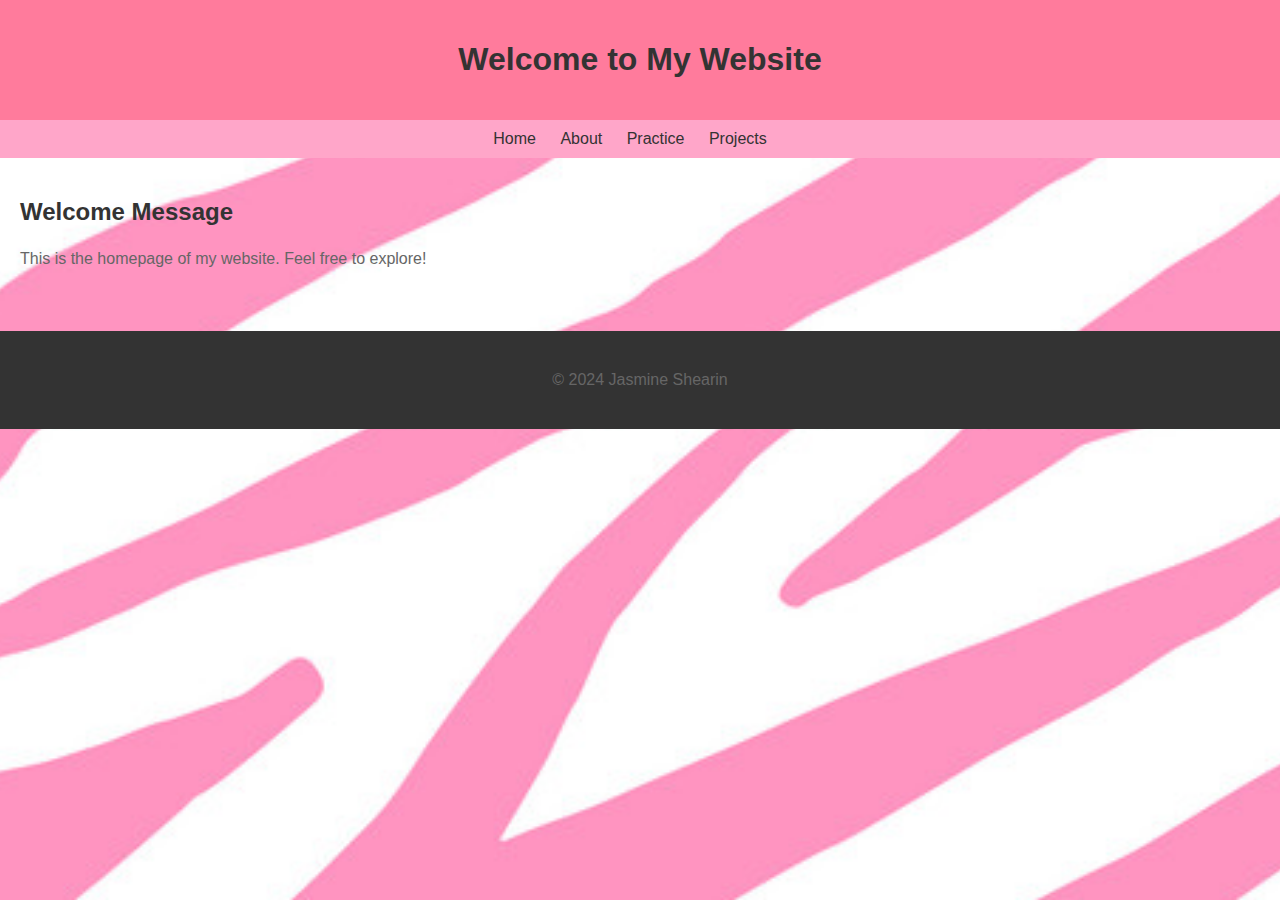
<file: Project1/index.html>
<!DOCTYPE html>
<html lang="en">
<head>
    <meta charset="UTF-8">
    <meta name="viewport" content="width=device-width, initial-scale=1.0">
    <title>Home</title>
    <link rel="stylesheet" href="styles.css">
    <style>
        /* Additional CSS for background image */
        body {
            background-image: url('background.jpg');
            background-size: 200%; /* Adjust the zoom level as needed */
            background-position: center;
            color: #fff; /* Set text color to white for better contrast */
        }
    </style>
</head>
<body>
    <header>
        <h1>Welcome to My Website</h1>
    </header>
    <nav>
        <ul>
            <li><a href="index.html">Home</a></li>
            <li><a href="about.html">About</a></li>
            <li><a href="practice.html">Practice</a></li>
            <li><a href="projects.html">Projects</a></li>
        </ul>
    </nav>
    <main>
        <section>
            <h2>Welcome Message</h2>
            <p>This is the homepage of my website. Feel free to explore!</p>
        </section>
    </main>
    <footer>
        <p>&copy; 2024 Jasmine Shearin</p>
    </footer>
</body>
</html>
</file>
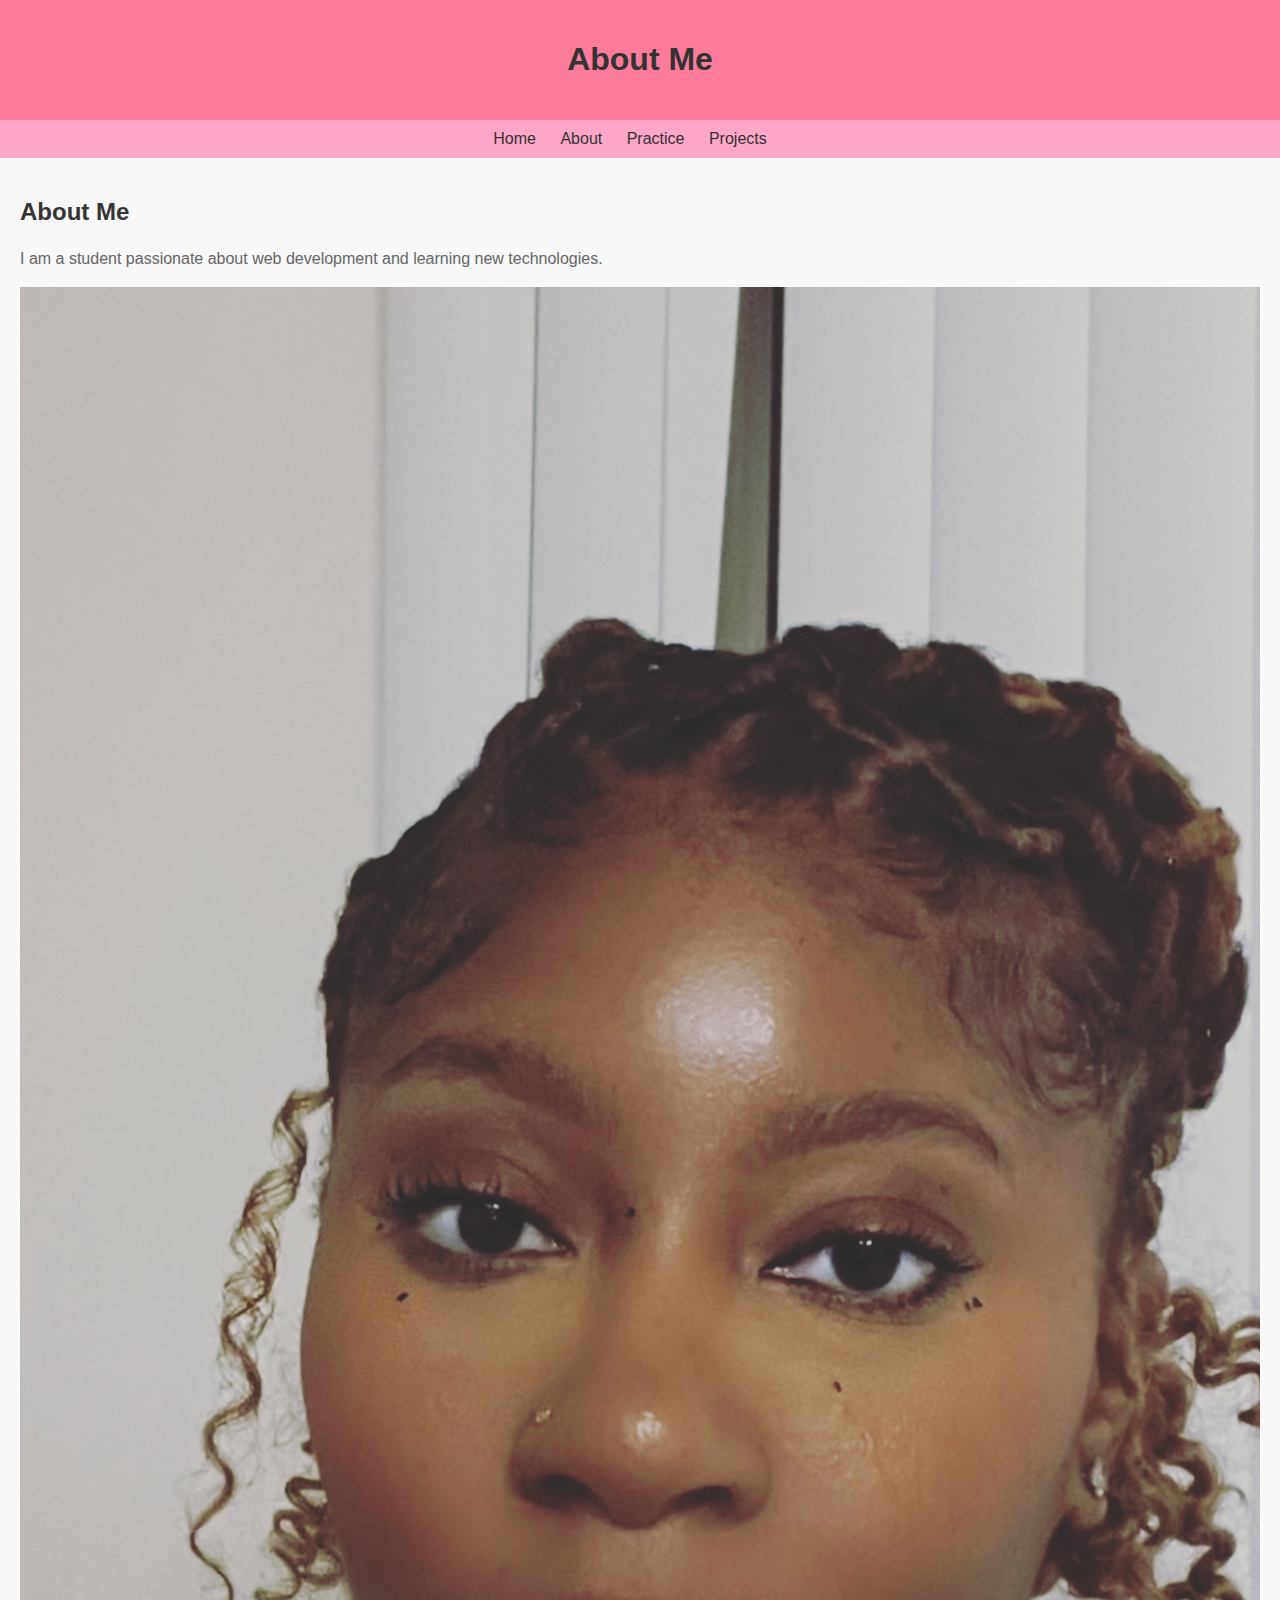
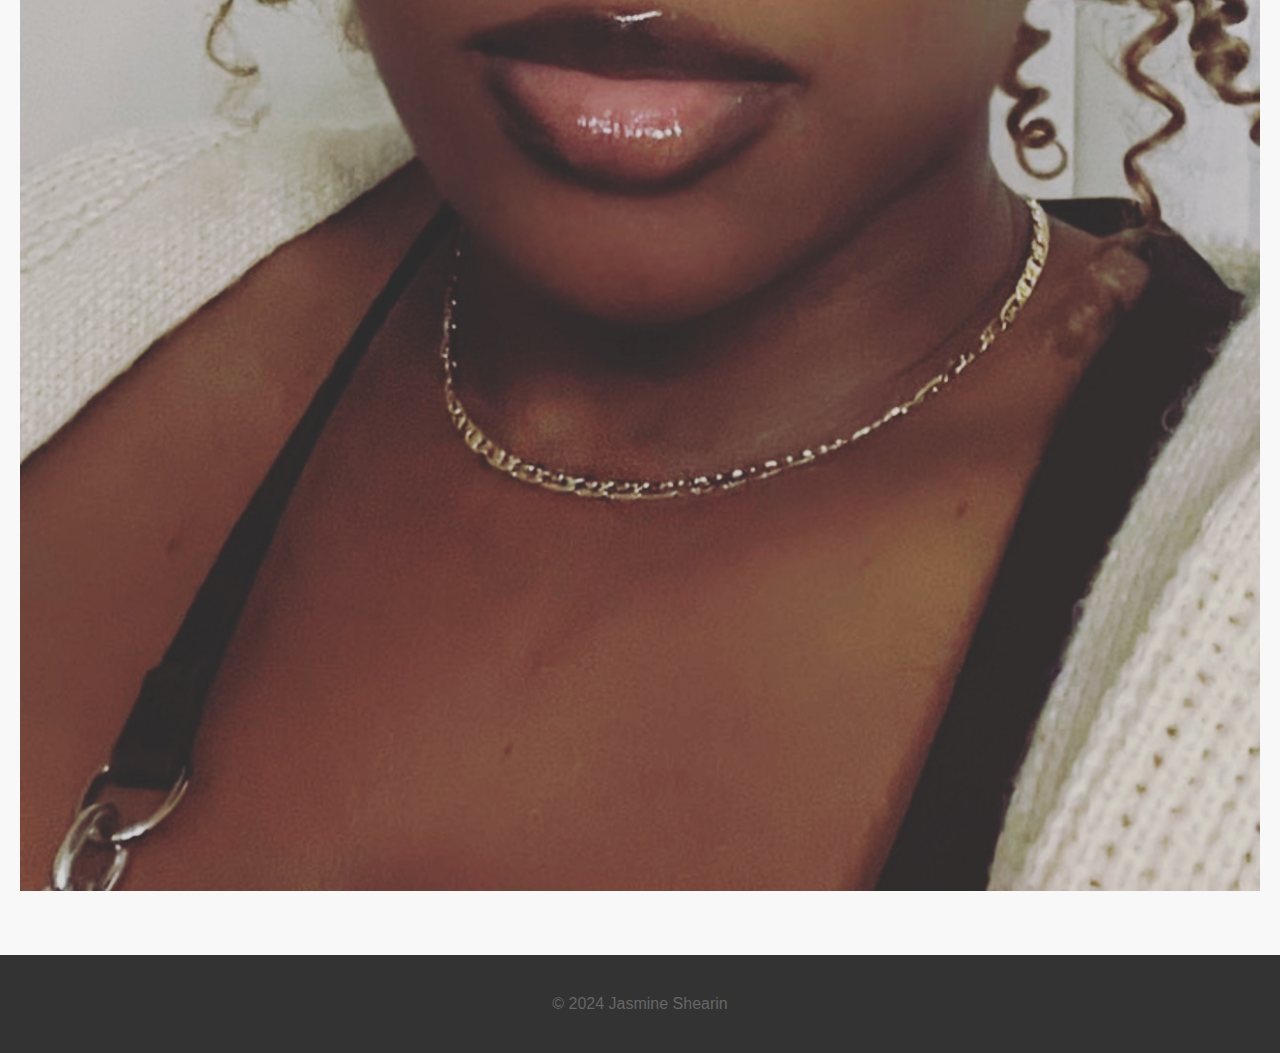
<file: Project1/about.html>
<!DOCTYPE html>
<html lang="en">
<head>
    <meta charset="UTF-8">
    <meta name="viewport" content="width=device-width, initial-scale=1.0">
    <title>About Me</title>
    <link rel="stylesheet" href="styles.css">
</head>
<body>
    <header>
        <h1>About Me</h1>
    </header>
    <nav>
        <ul>
            <li><a href="index.html">Home</a></li>
            <li><a href="about.html">About</a></li>
            <li><a href="practice.html">Practice</a></li>
            <li><a href="projects.html">Projects</a></li>
        </ul>
    </nav>
    <main>
        <section>
            <h2>About Me</h2>
            <p>I am a student passionate about web development and learning new technologies.</p>
            
            <!-- Add the image here -->
            <img src="jasmine.jpg" alt="Jasmine" style="max-width: 100%; height: auto;">
        </section>
    </main>
    <footer>
        <p>&copy; 2024 Jasmine Shearin</p>
    </footer>
</body>
</html>
</file>
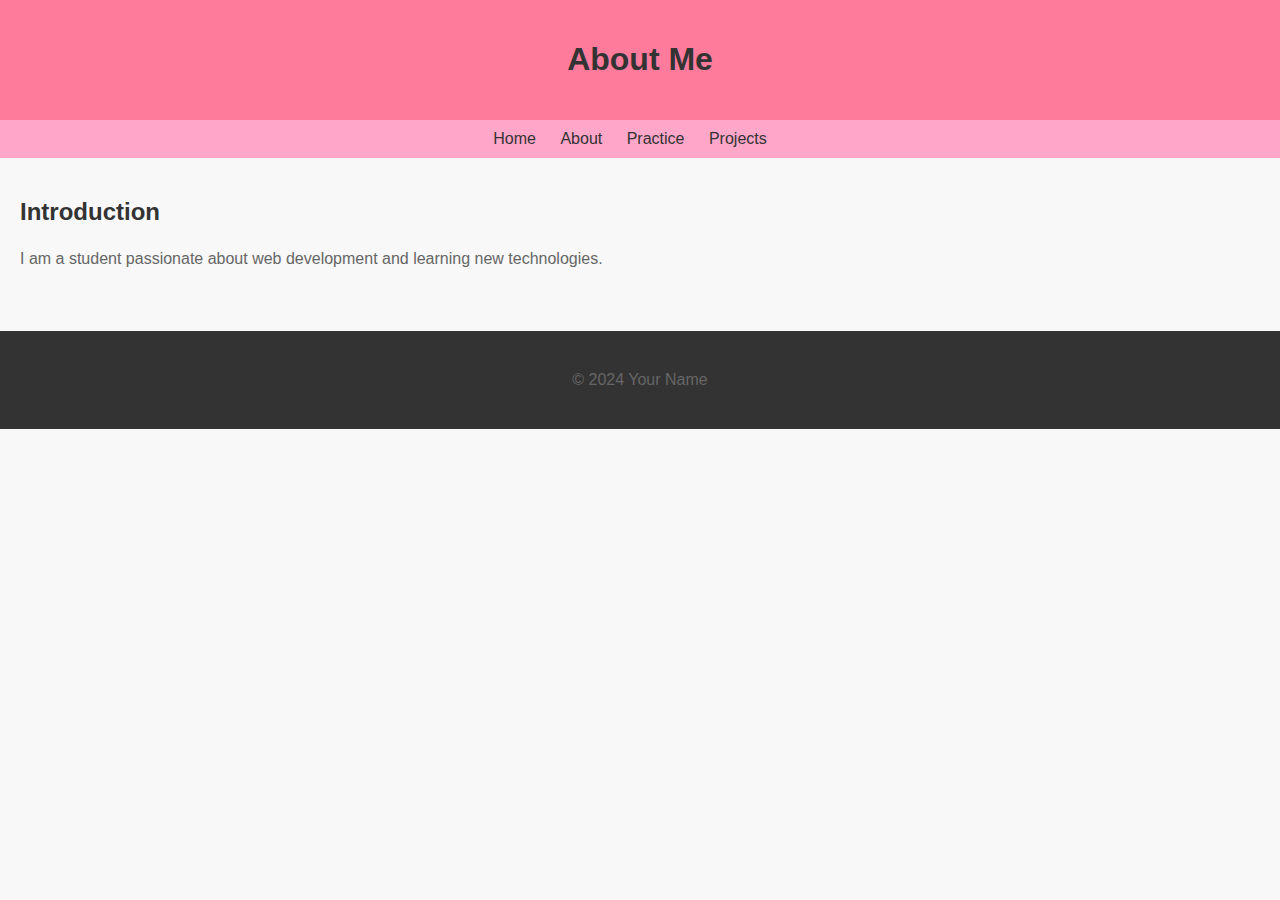
<file: Project1/AboutPage.html>
<!DOCTYPE html>
<html lang="en">
<head>
    <meta charset="UTF-8">
    <meta name="viewport" content="width=device-width, initial-scale=1.0">
    <title>About Me</title>
    <link rel="stylesheet" href="styles.css">
</head>
<body>
    <header>
        <h1>About Me</h1>
    </header>
    <nav>
        <ul>
            <li><a href="index.html">Home</a></li>
            <li><a href="about.html">About</a></li>
            <li><a href="practice.html">Practice</a></li>
            <li><a href="projects.html">Projects</a></li>
        </ul>
    </nav>
    <main>
        <section>
            <h2>Introduction</h2>
            <p>I am a student passionate about web development and learning new technologies.</p>
        </section>
        <!-- Add more sections as needed -->
    </main>
    <footer>
        <p>&copy; 2024 Your Name</p>
    </footer>
</body>
</html>
</file>
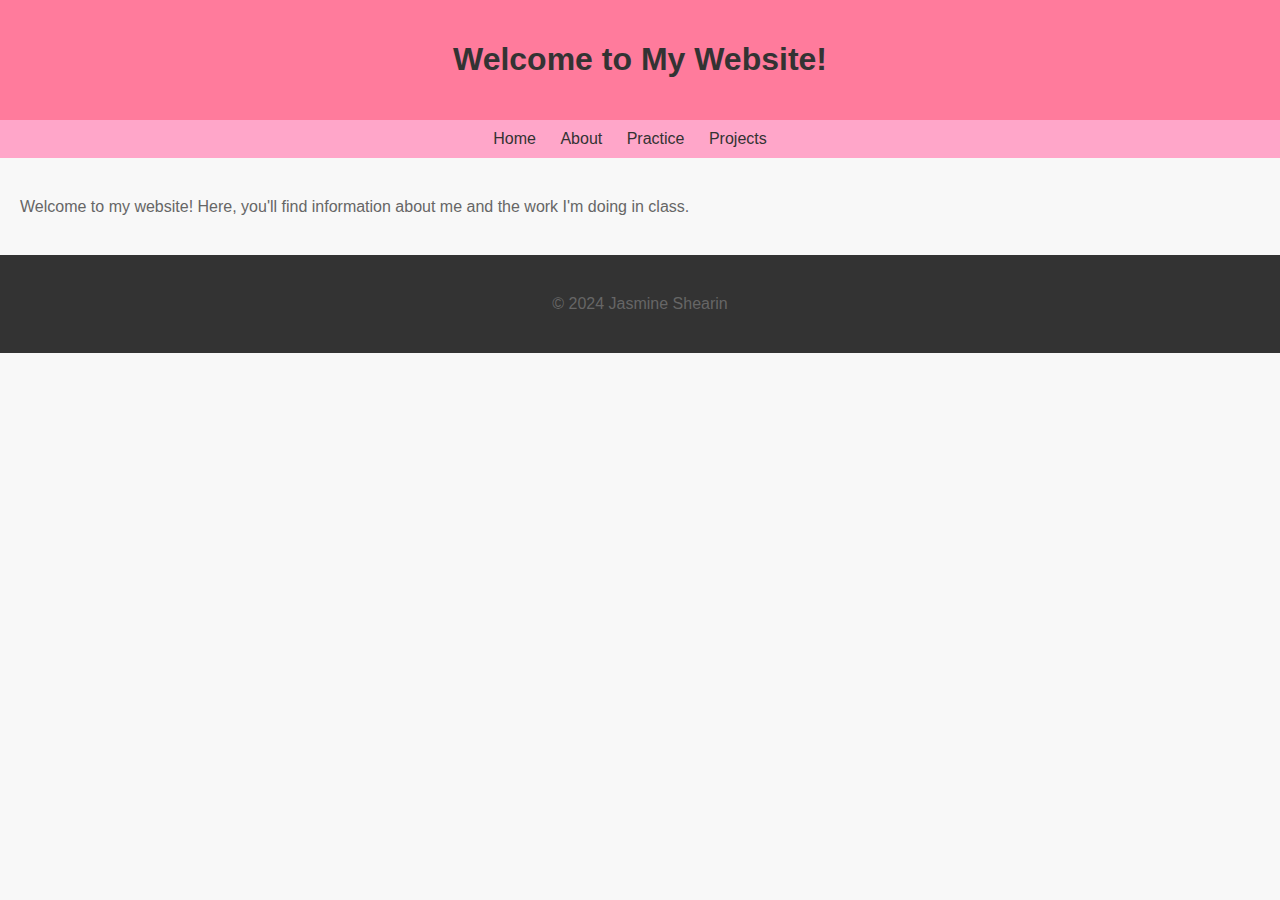
<file: Project1/Hompage.html>
<!DOCTYPE html>
<html lang="en">
<head>
    <meta charset="UTF-8">
    <meta name="viewport" content="width=device-width, initial-scale=1.0">
    <title>Welcome</title>
    <link rel="stylesheet" href="styles.css">
</head>
<body class="homepage"> <!-- Add the class "homepage" here -->
    <header>
        <h1>Welcome to My Website!</h1>
    </header>
    <nav>
        <ul>
            <li><a href="index.html">Home</a></li>
            <li><a href="about.html">About</a></li>
            <li><a href="practice.html">Practice</a></li>
            <li><a href="projects.html">Projects</a></li>
        </ul>
    </nav>
    <main>
        <p>Welcome to my website! Here, you'll find information about me and the work I'm doing in class.</p>
    </main>
    <footer>
        <p>&copy; 2024 Jasmine Shearin</p>
    </footer>
</body>
</html>
</file>
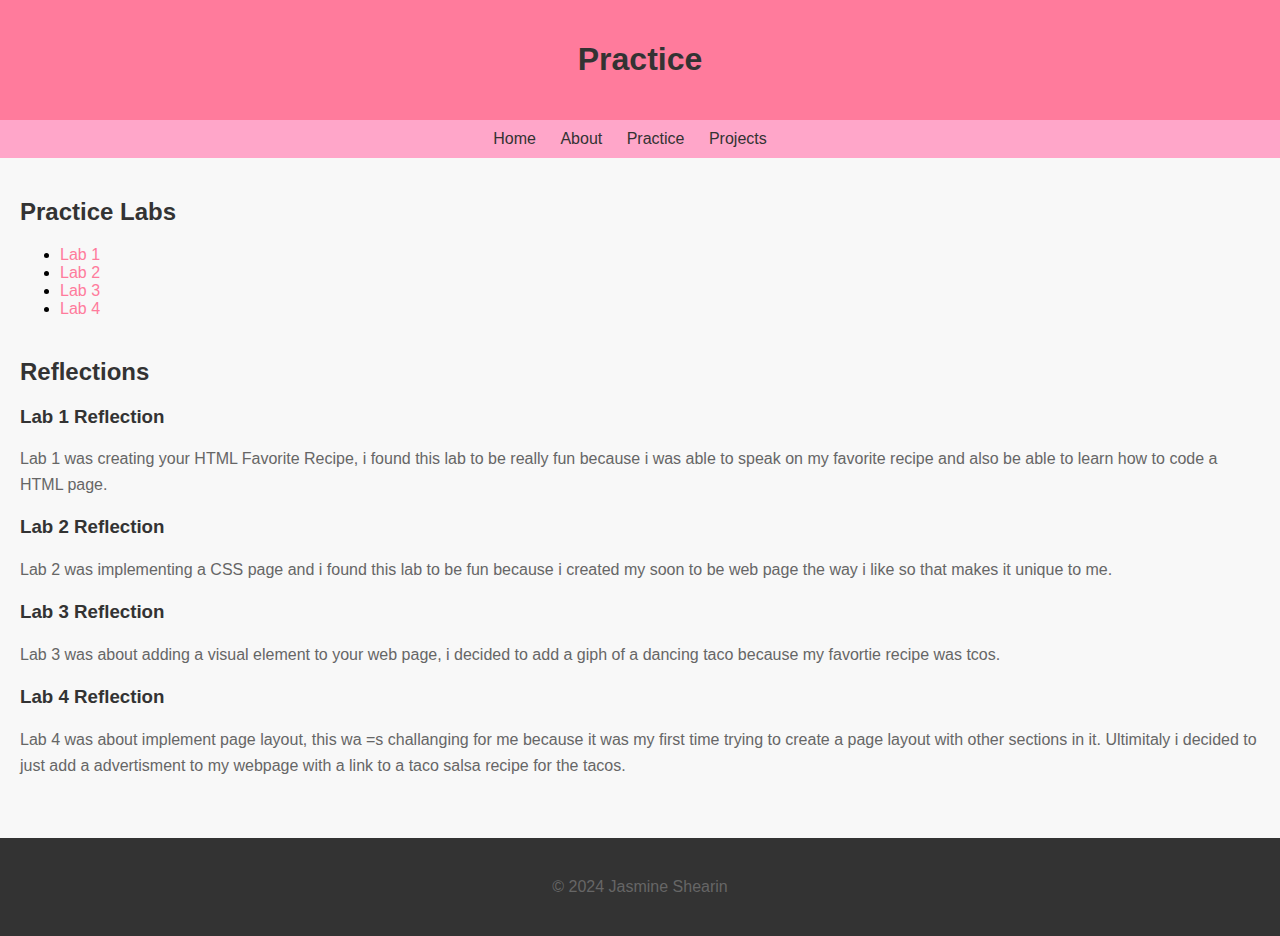
<file: Project1/practice.html>
<!DOCTYPE html>
<html lang="en">
<head>
    <meta charset="UTF-8">
    <meta name="viewport" content="width=device-width, initial-scale=1.0">
    <title>Practice</title>
    <link rel="stylesheet" href="styles.css">
</head>
<body>
    <header>
        <h1>Practice</h1>
    </header>
    <nav>
        <ul>
            <li><a href="index.html">Home</a></li>
            <li><a href="about.html">About</a></li>
            <li><a href="practice.html">Practice</a></li>
            <li><a href="projects.html">Projects</a></li>
        </ul>
    </nav>
    <main>
        <section>
            <h2>Practice Labs</h2>
            <ul>
                <li><a href="https://jasminesh19.github.io/My-Favorite-Recipe-/lab01/">Lab 1</a></li>
                <li><a href="https://jasminesh19.github.io/My-Favorite-Recipe-/lab02/">Lab 2</a></li>
                <li><a href="https://jasminesh19.github.io/My-Favorite-Recipe-/lab03/">Lab 3</a></li>
                <li><a href="https://jasminesh19.github.io/My-Favorite-Recipe-/lab04/">Lab 4</a></li>
            </ul>
        </section>

        <!-- Reflections -->
        <section>
            <h2>Reflections</h2>
            <div>
                <h3>Lab 1 Reflection</h3>
                <p>Lab 1 was creating your HTML Favorite Recipe, i found this lab to be really fun because i was able to speak on my favorite recipe and also be able to learn how to code a HTML page. </p>
            </div>
            <div>
                <h3>Lab 2 Reflection</h3>
                <p>Lab 2 was implementing a CSS page and i found this lab to be fun because i created my soon to be web page the way i like so that makes it unique to me.</p>
            </div>
            <div>
                <h3>Lab 3 Reflection</h3>
                <p>Lab 3 was about adding a visual element to your web page, i decided to add a giph of a dancing taco because my favortie recipe was tcos.</p>
            </div>
            <div>
                <h3>Lab 4 Reflection</h3>
                <p>Lab 4 was about implement page layout, this wa =s challanging for me because it was my first time trying to create a page layout with other sections in it. Ultimitaly i decided to just add a advertisment to my webpage with a link to a taco salsa recipe for the tacos.</p>
            </div>
        </section>
    </main>
    <footer>
        <p>&copy; 2024 Jasmine Shearin</p>
    </footer>
</body>
</html>
</file>
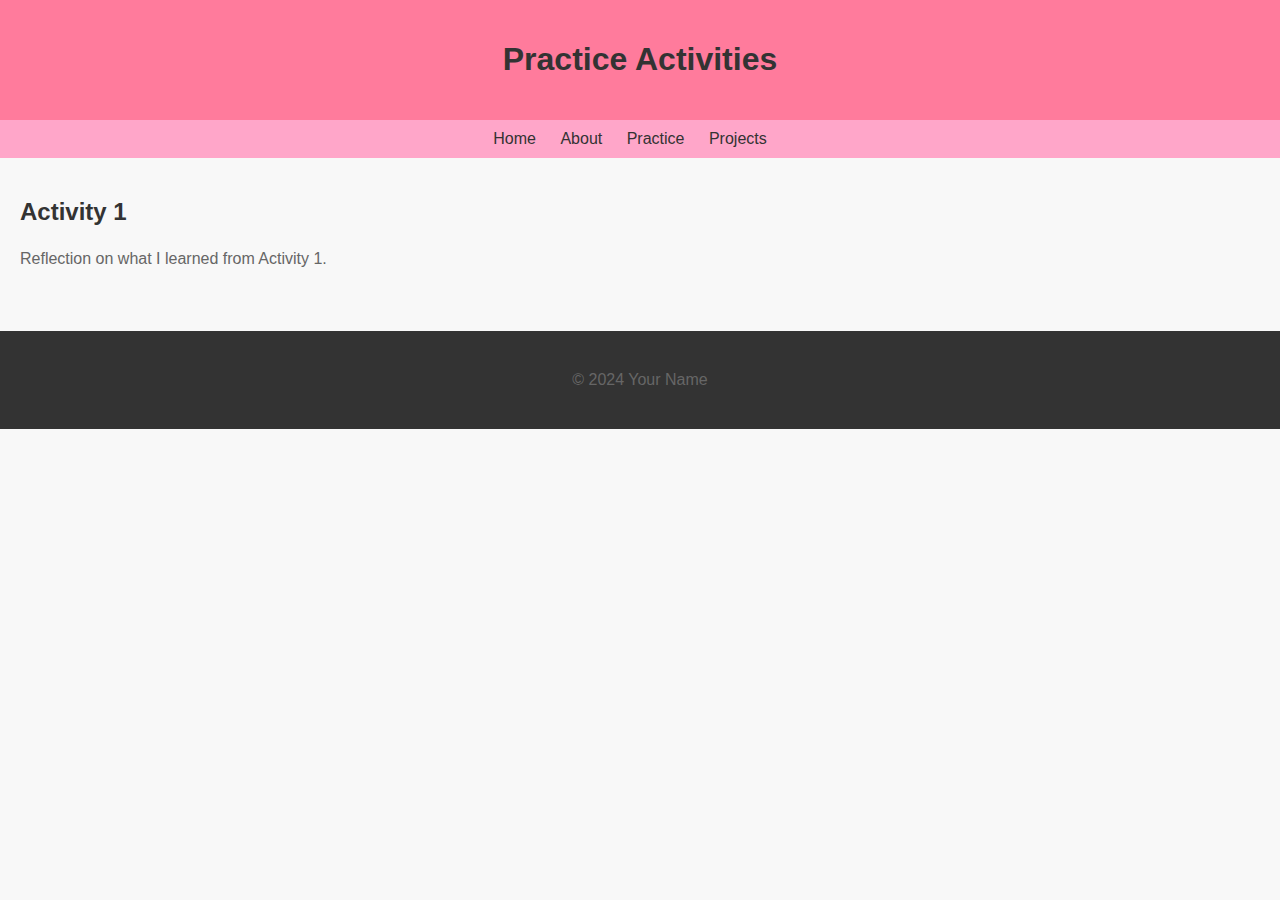
<file: Project1/PracticePage.html>
<!DOCTYPE html>
<html lang="en">
<head>
    <meta charset="UTF-8">
    <meta name="viewport" content="width=device-width, initial-scale=1.0">
    <title>Practice</title>
    <link rel="stylesheet" href="styles.css">
</head>
<body>
    <header>
        <h1>Practice Activities</h1>
    </header>
    <nav>
        <ul>
            <li><a href="index.html">Home</a></li>
            <li><a href="about.html">About</a></li>
            <li><a href="practice.html">Practice</a></li>
            <li><a href="projects.html">Projects</a></li>
        </ul>
    </nav>
    <main>
        <section>
            <h2>Activity 1</h2>
            <p>Reflection on what I learned from Activity 1.</p>
        </section>
        <!-- Add more sections as needed -->
    </main>
    <footer>
        <p>&copy; 2024 Your Name</p>
    </footer>
</body>
</html>
</file>
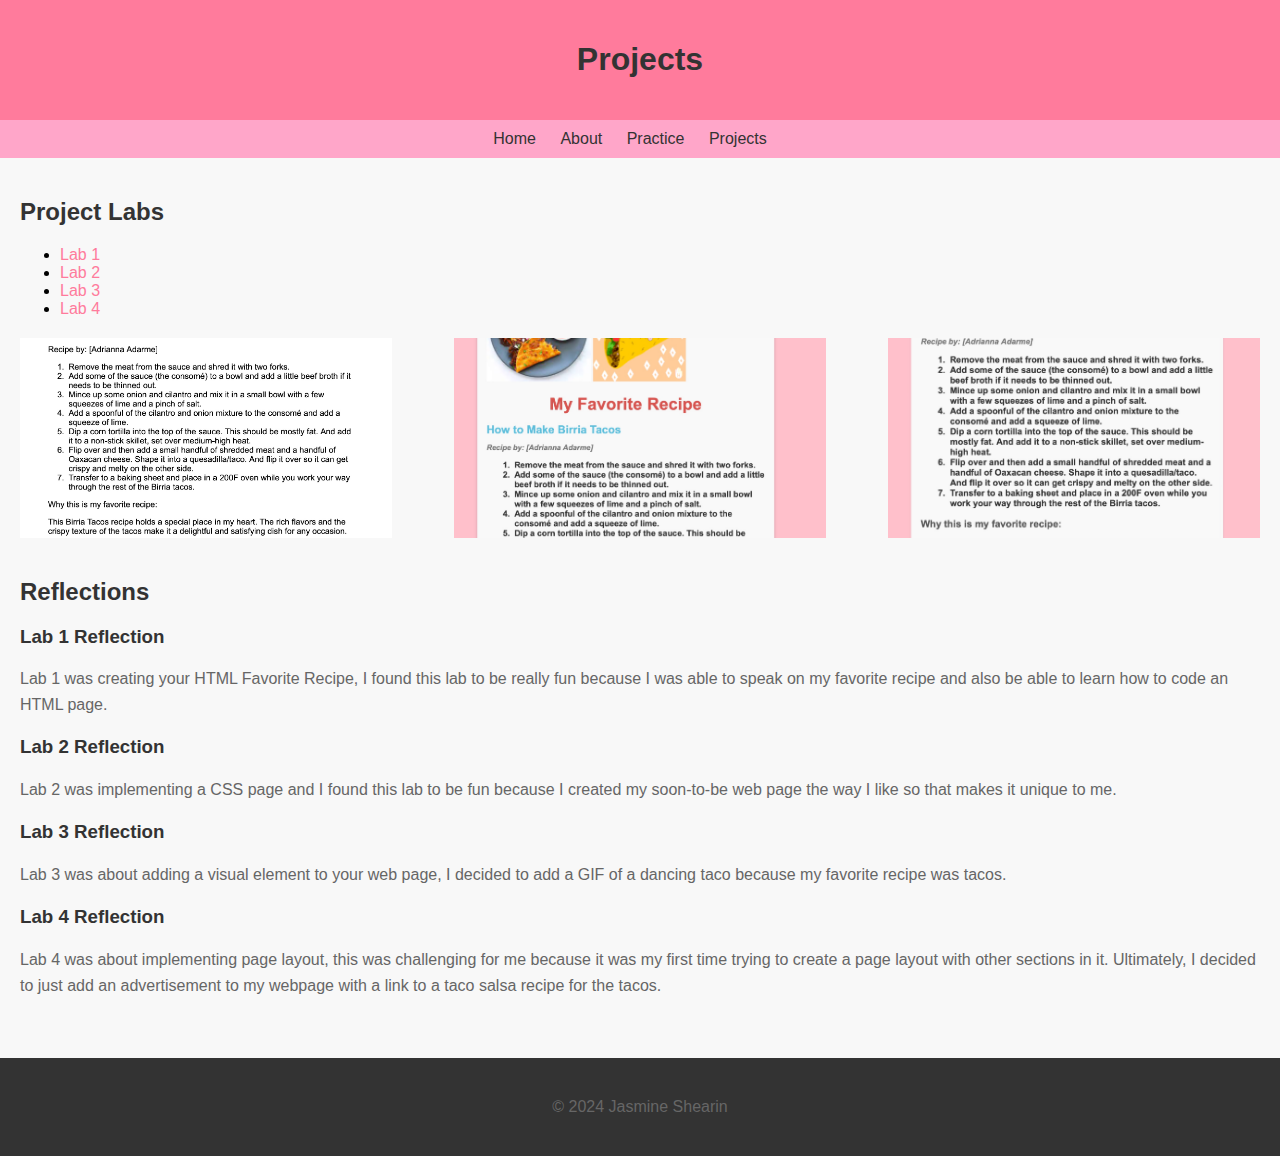
<file: Project1/projects.html>
<!DOCTYPE html>
<html lang="en">
<head>
    <meta charset="UTF-8">
    <meta name="viewport" content="width=device-width, initial-scale=1.0">
    <title>Projects</title>
    <link rel="stylesheet" href="styles.css">
    <style>
        /* Additional CSS for image display */
        .image-container {
            display: flex;
            justify-content: space-between;
            margin-top: 20px;
        }
        .image-container img {
            width: 30%; /* Adjust the width as needed */
            max-height: 200px; /* Limit the maximum height of the images */
            object-fit: cover; /* Maintain aspect ratio */
        }
    </style>
</head>
<body>
    <header>
        <h1>Projects</h1>
    </header>
    <nav>
        <ul>
            <li><a href="index.html">Home</a></li>
            <li><a href="about.html">About</a></li>
            <li><a href="practice.html">Practice</a></li>
            <li><a href="projects.html">Projects</a></li>
        </ul>
    </nav>
    <main>
        <section>
            <h2>Project Labs</h2>
            <ul>
                <li><a href="https://jasminesh19.github.io/My-Favorite-Recipe-/lab01/">Lab 1</a></li>
                <li><a href="https://jasminesh19.github.io/My-Favorite-Recipe-/lab02/">Lab 2</a></li>
                <li><a href="https://jasminesh19.github.io/My-Favorite-Recipe-/lab03/">Lab 3</a></li>
                <li><a href="https://jasminesh19.github.io/My-Favorite-Recipe-/lab04/">Lab 4</a></li>
            </ul>
            
            <!-- Local Images -->
            <div class="image-container">
                <img src="image1.jpg" alt="Image 1">
                <img src="image2.jpg" alt="Image 2">
                <img src="image3.jpg" alt="Image 3">
            </div>
        </section>

        <!-- Reflections -->
        <section>
            <h2>Reflections</h2>
            <div>
                <h3>Lab 1 Reflection</h3>
                <p>Lab 1 was creating your HTML Favorite Recipe, I found this lab to be really fun because I was able to speak on my favorite recipe and also be able to learn how to code an HTML page.</p>
            </div>
            <div>
                <h3>Lab 2 Reflection</h3>
                <p>Lab 2 was implementing a CSS page and I found this lab to be fun because I created my soon-to-be web page the way I like so that makes it unique to me.</p>
            </div>
            <div>
                <h3>Lab 3 Reflection</h3>
                <p>Lab 3 was about adding a visual element to your web page, I decided to add a GIF of a dancing taco because my favorite recipe was tacos.</p>
            </div>
            <div>
                <h3>Lab 4 Reflection</h3>
                <p>Lab 4 was about implementing page layout, this was challenging for me because it was my first time trying to create a page layout with other sections in it. Ultimately, I decided to just add an advertisement to my webpage with a link to a taco salsa recipe for the tacos.</p>
            </div>
        </section>
    </main>
    <footer>
        <p>&copy; 2024 Jasmine Shearin</p>
    </footer>
</body>
</html>
</file>
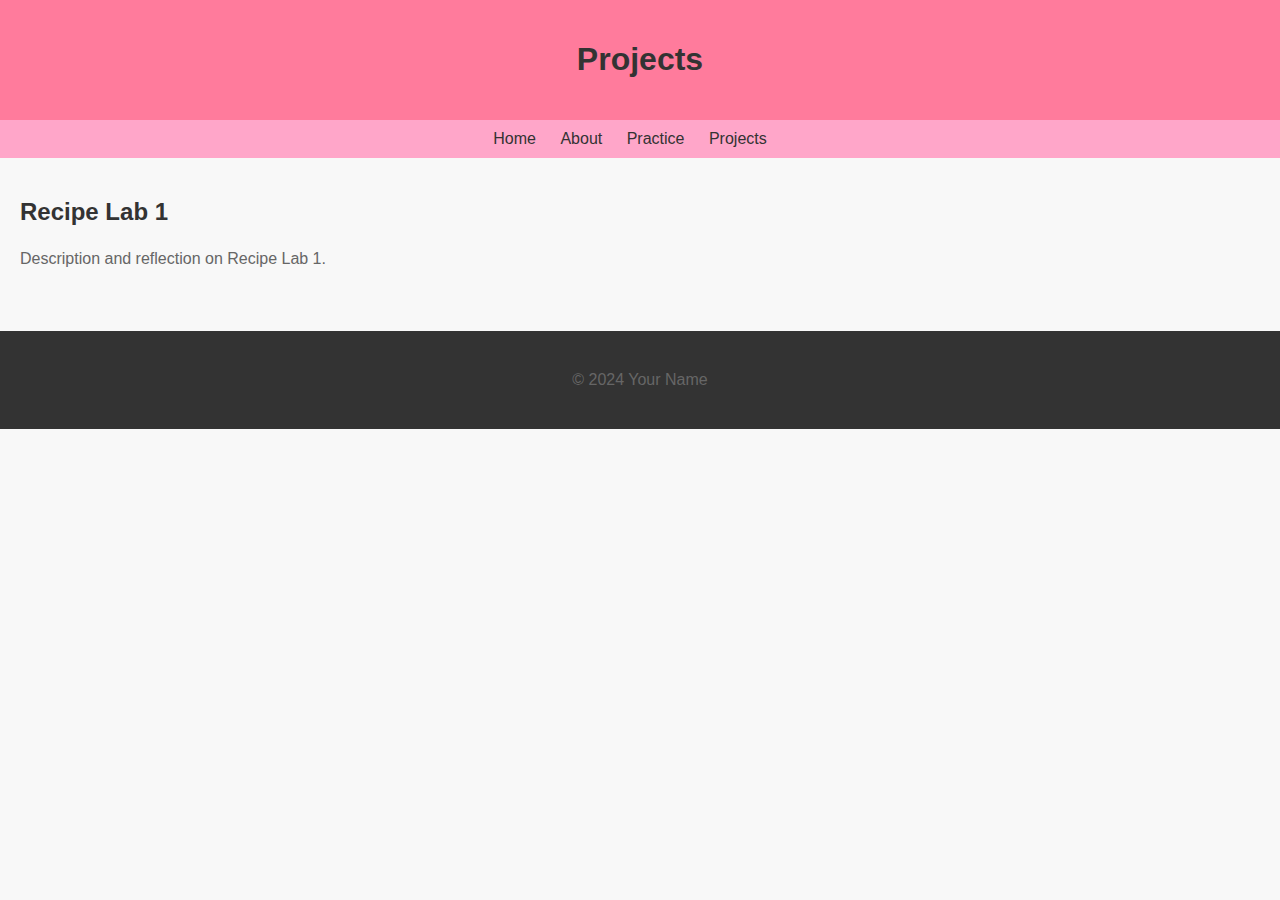
<file: Project1/ProjectsPage.html>
<!DOCTYPE html>
<html lang="en">
<head>
    <meta charset="UTF-8">
    <meta name="viewport" content="width=device-width, initial-scale=1.0">
    <title>Projects</title>
    <link rel="stylesheet" href="styles.css">
</head>
<body>
    <header>
        <h1>Projects</h1>
    </header>
    <nav>
        <ul>
            <li><a href="index.html">Home</a></li>
            <li><a href="about.html">About</a></li>
            <li><a href="practice.html">Practice</a></li>
            <li><a href="projects.html">Projects</a></li>
        </ul>
    </nav>
    <main>
        <section>
            <h2>Recipe Lab 1</h2>
            <p>Description and reflection on Recipe Lab 1.</p>
        </section>
        <!-- Add more sections as needed -->
    </main>
    <footer>
        <p>&copy; 2024 Your Name</p>
    </footer>
</body>
</html>
</file>
<file: Project1/styles.css>
/* Resetting default margin and padding */
body {
    margin: 0;
    padding: 0;
    font-family: 'Segoe UI', Tahoma, Geneva, Verdana, sans-serif;
    background-color: #f8f8f8;
}

/* Styling the header */
header {
    background-color: #ff7b9c; /* Pink */
    color: #fff;
    padding: 20px;
    text-align: center;
}

/* Styling the navigation */
nav {
    background-color: #ffa6c9; /* Light pink */
    padding: 10px;
}

nav ul {
    list-style-type: none;
    margin: 0;
    padding: 0;
    text-align: center;
}

nav ul li {
    display: inline;
    margin-right: 20px;
}

nav ul li a {
    color: #333; /* Dark gray */
    text-decoration: none;
    transition: color 0.3s ease;
}

nav ul li a:hover {
    color: #ff7b9c; /* Pink */
}

/* Styling the main content area */
main {
    padding: 20px;
}

/* Styling individual sections */
section {
    margin-bottom: 40px;
}

/* Styling headings */
h1, h2, h3 {
    color: #333; /* Dark gray */
}

/* Styling paragraphs */
p {
    color: #666; /* Medium gray */
    line-height: 1.6;
}

/* Styling links */
a {
    color: #ff7b9c; /* Pink */
    text-decoration: none;
    transition: color 0.3s ease;
}

a:hover {
    color: #ff4785; /* Darker pink on hover */
}

/* Styling the footer */
footer {
    background-color: #333;
    color: #fff;
    padding: 20px;
    text-align: center;
}
</file>
